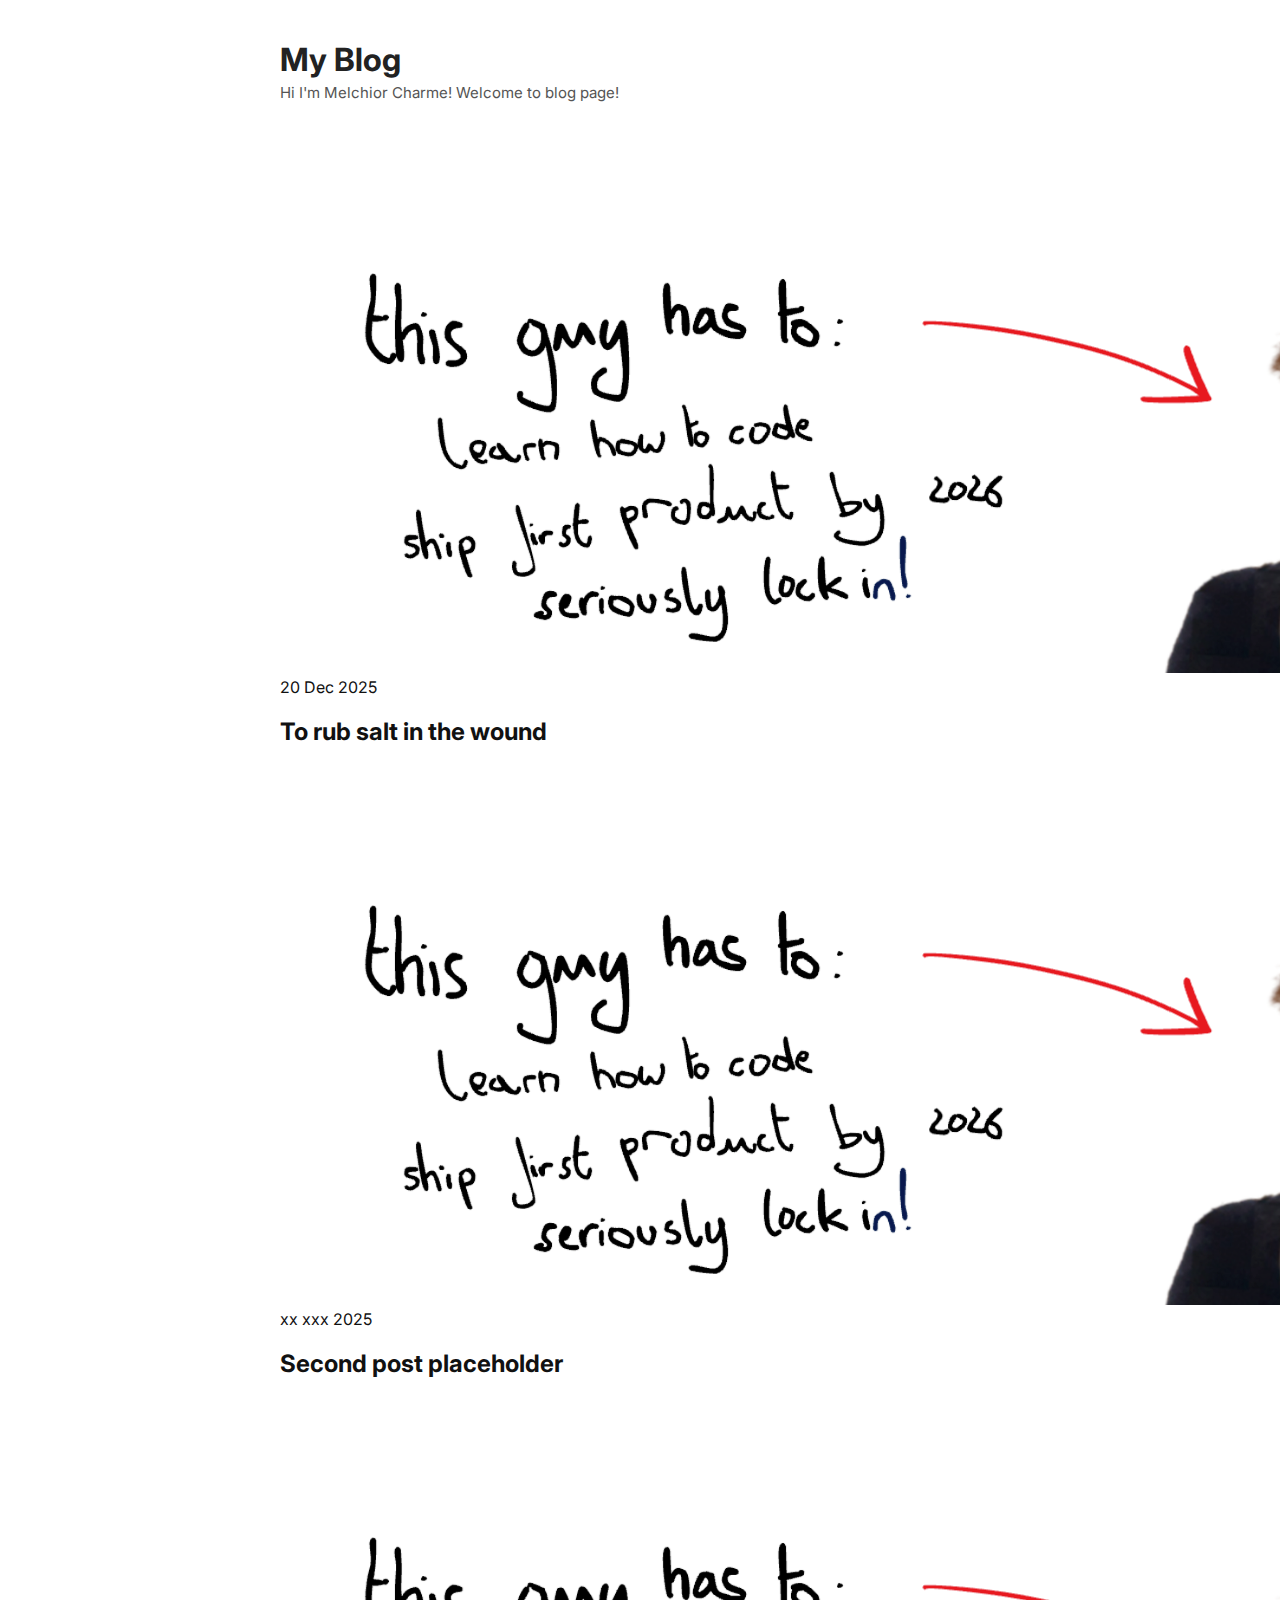
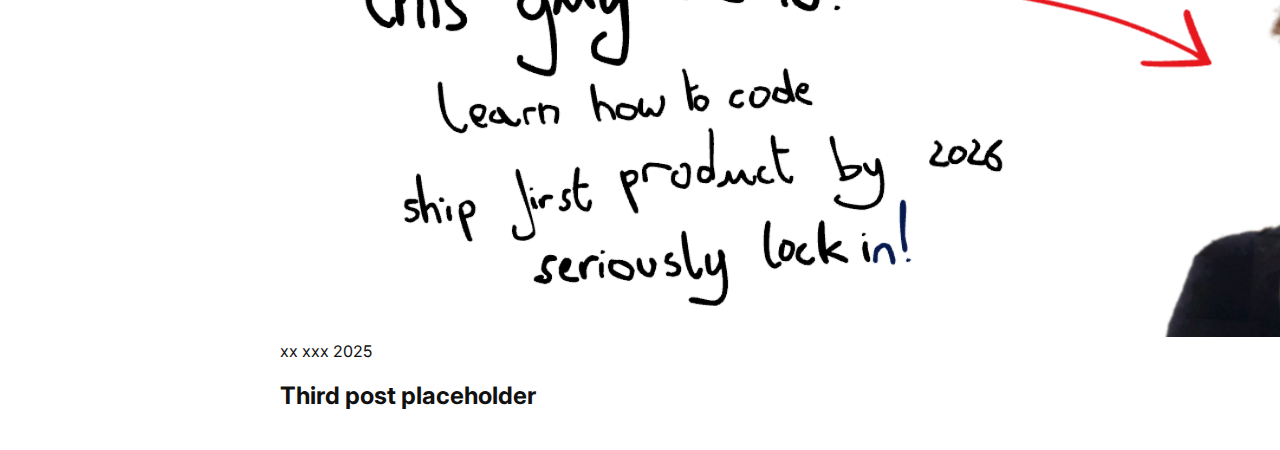
<file: index.html>
<!DOCTYPE html>
<html lang="en">
<head>
  <meta charset="UTF-8">
  <title>Melchior Charme Blog</title>
  <meta name="viewport" content="width=device-width, initial-scale=1">

  <!-- Inter font from Google Fonts -->
  <link rel="preconnect" href="https://fonts.googleapis.com">
  <link rel="preconnect" href="https://fonts.gstatic.com" crossorigin>
  <link href="https://fonts.googleapis.com/css2?family=Inter:wght@400;500;700&display=swap" rel="stylesheet">

  <!-- Our shared stylesheet -->
  <link rel="stylesheet" href="style.css">
</head>
<body>
  <div class="page">
    <header class="home-header">
      <h1>My Blog</h1>
      <p class="tagline">Hi I'm Melchior Charme! Welcome to blog page!</p>
    </header>

    <section class="card-grid">
      <!-- Card 1 -->
      <article class="post-card">
        <a href="post-1-20-12-2025.html" class="post-card-link">
          <img src="images/featured-1.jpg" alt="To rub salt in the wound" class="post-card-image">
          <div class="post-card-body">
            <div class="post-card-date">20 Dec 2025</div>
            <h2 class="post-card-title">To rub salt in the wound</h2>
          </div>
        </a>
      </article>

      <!-- Card 2 -->
      <article class="post-card">
        <a href="post-2-placeholder.html" class="post-card-link">
          <img src="images/featured-1.jpg" alt="Second placeholder post" class="post-card-image">
          <div class="post-card-body">
            <div class="post-card-date">xx xxx 2025</div>
            <h2 class="post-card-title">Second post placeholder</h2>
          </div>
        </a>
      </article>

      <!-- Card 3 -->
      <article class="post-card">
        <a href="post-3-placeholder.html" class="post-card-link">
          <img src="images/featured-1.jpg" alt="Third placeholder post" class="post-card-image">
          <div class="post-card-body">
            <div class="post-card-date">xx xxx 2025</div>
            <h2 class="post-card-title">Third post placeholder</h2>
          </div>
        </a>
      </article>
    </section>
  </div>
</body>
</html>

</html>
</file>
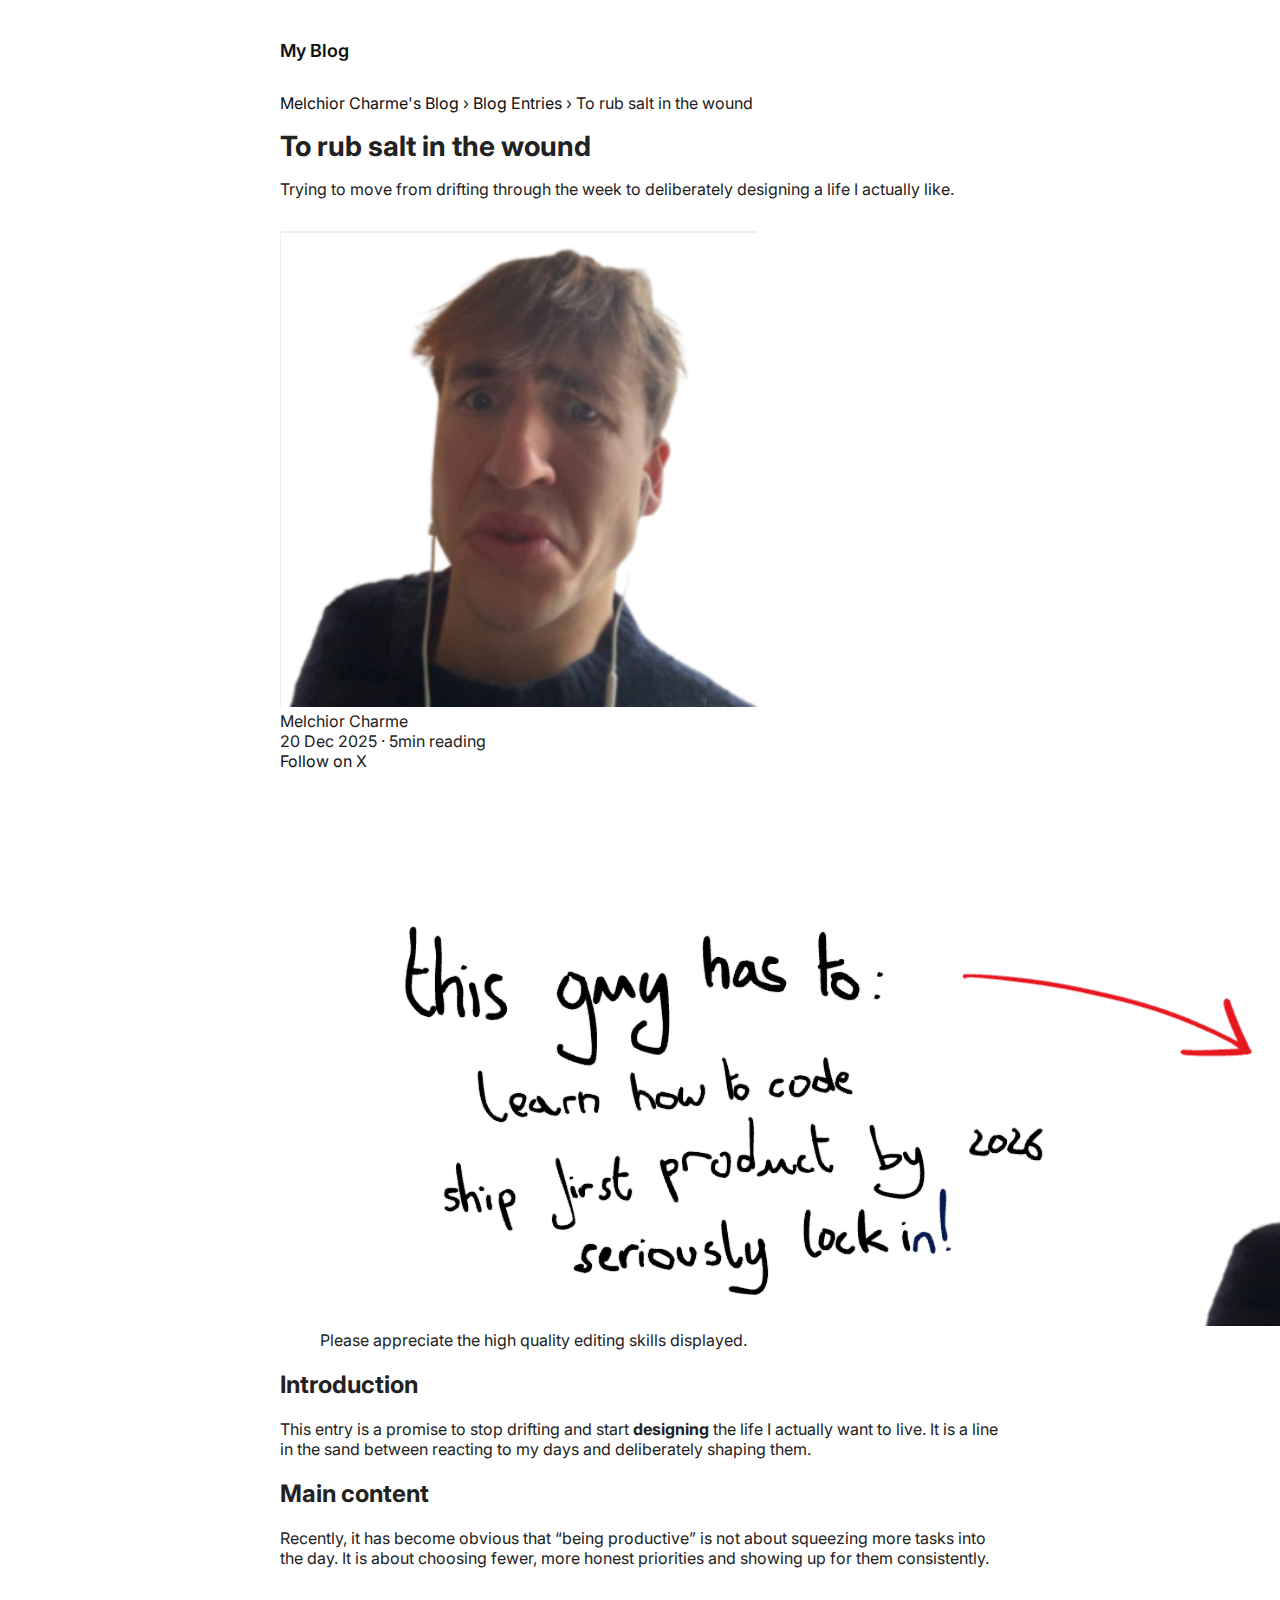
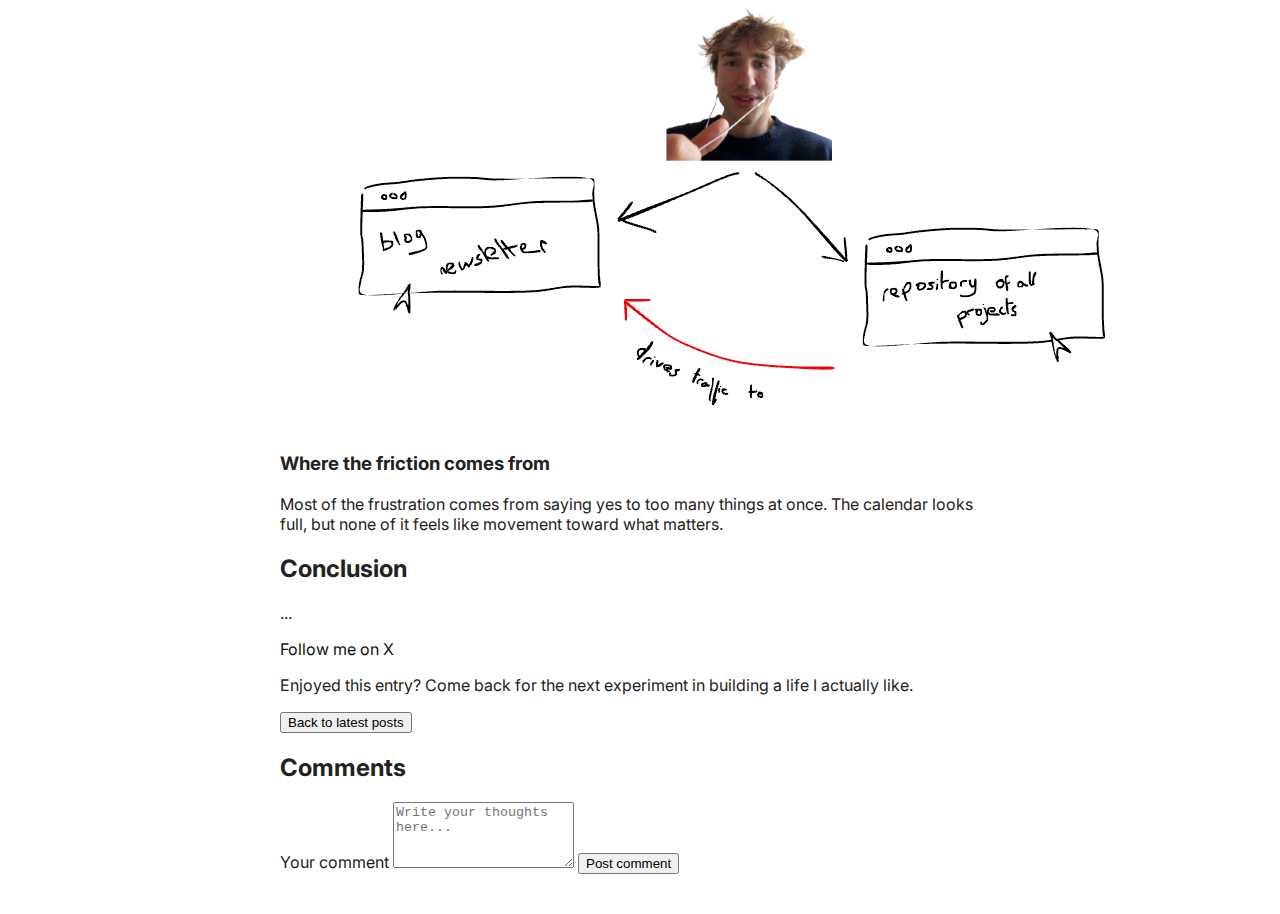
<file: post-1-20-12-2025.html>
<!DOCTYPE html>
<html lang="en">
<head>
  <meta charset="UTF-8">
  <title>To rub salt in the wound</title>
  <meta name="viewport" content="width=device-width, initial-scale=1">

  <!-- Inter font -->
  <link rel="preconnect" href="https://fonts.googleapis.com">
  <link rel="preconnect" href="https://fonts.gstatic.com" crossorigin>
  <link href="https://fonts.googleapis.com/css2?family=Inter:wght@400;500;700&display=swap" rel="stylesheet">

  <!-- Shared styles -->
  <link rel="stylesheet" href="style.css">
</head>
<body>
  <div class="page">
    <header>
      <div class="site-title">
        <a href="index.html">My Blog</a>
      </div>
    </header>

    <nav class="breadcrumbs">
      <a href="index.html">Melchior Charme's Blog</a>
      <span class="breadcrumbs-separator">›</span>
      <a href="index.html">Blog Entries</a>
      <span class="breadcrumbs-separator">›</span>
      <span class="breadcrumbs-current">To rub salt in the wound</span>
    </nav>

    <article class="post">

     
      <!-- Title + subtitle -->
      <header class="post-header">
        <h1 class="post-title">To rub salt in the wound</h1>
        <p class="post-subtitle">
          Trying to move from drifting through the week to deliberately designing a life I actually like.
        </p>
      </header>

      <!-- Author row + X button -->
      <div class="post-author-row">
        <div class="post-author">
          <img src="images/melchior.jpg" alt="Melchior Charme" class="post-author-avatar">
          <div class="post-author-meta">
            <div class="post-author-name">Melchior Charme</div>
            <div class="post-author-date">20 Dec 2025 · 5min reading</div>
          </div>
        </div>

        <a class="post-x-button" href="https://x.com/@melchiorcharme" target="_blank" rel="noopener noreferrer">
          Follow on X
        </a>
      </div>

      <!-- Featured image (you can change the src later) -->
      <figure class="post-hero">
        <img src="images/featured-1.jpg" alt="Featured image for this post">
        <figcaption>Please appreciate the high quality editing skills displayed.</figcaption>
      </figure>

      <!-- Introduction -->
      <section class="post-section post-intro">
        <h2 class="section-heading">Introduction</h2>
        <p>
          This entry is a promise to stop drifting and start <strong>designing</strong> the life I actually want to live.
          It is a line in the sand between reacting to my days and deliberately shaping them.
        </p>
      </section>

      <!-- Main content -->
      <section class="post-section">
        <h2 class="section-heading">Main content</h2>

        <p>
          Recently, it has become obvious that “being productive” is not about squeezing more tasks into the day.
          It is about choosing fewer, more honest priorities and showing up for them consistently.
        </p>

        <!-- Inline media (image or later video) -->
        <figure class="post-media">
          <img src="images/inline-1.jpg" alt="Inline media for this post">
        </figure>

        <!-- Sub-headline 1 -->
        <h3 class="sub-heading">Where the friction comes from</h3>
        <p>
          Most of the frustration comes from saying yes to too many things at once.
          The calendar looks full, but none of it feels like movement toward what matters.
        </p>
          <!-- Conclusion -->
<section class="post-section post-conclusion">
  <h2 class="section-heading">Conclusion</h2>
  <p>...</p>
</section>

<!-- Social / profile button -->
<div class="post-social">
  <a class="post-social-button" href="https://x.com/@melchiorcharme" target="_blank" rel="noopener noreferrer">
    Follow me on X
  </a>
</div>

<!-- Call-to-action -->
<div class="post-cta">
  <p>Enjoyed this entry? Come back for the next experiment in building a life I actually like.</p>
  <button type="button">Back to latest posts</button>
</div>

<!-- Comments (purely visual for now) -->
<section class="post-comments">
  <h2 class="section-heading">Comments</h2>
  <form class="comment-form">
    <label>
      Your comment
      <textarea rows="4" placeholder="Write your thoughts here..."></textarea>
    </label>
    <button type="submit">Post comment</button>
  </form>
</section>
</file>
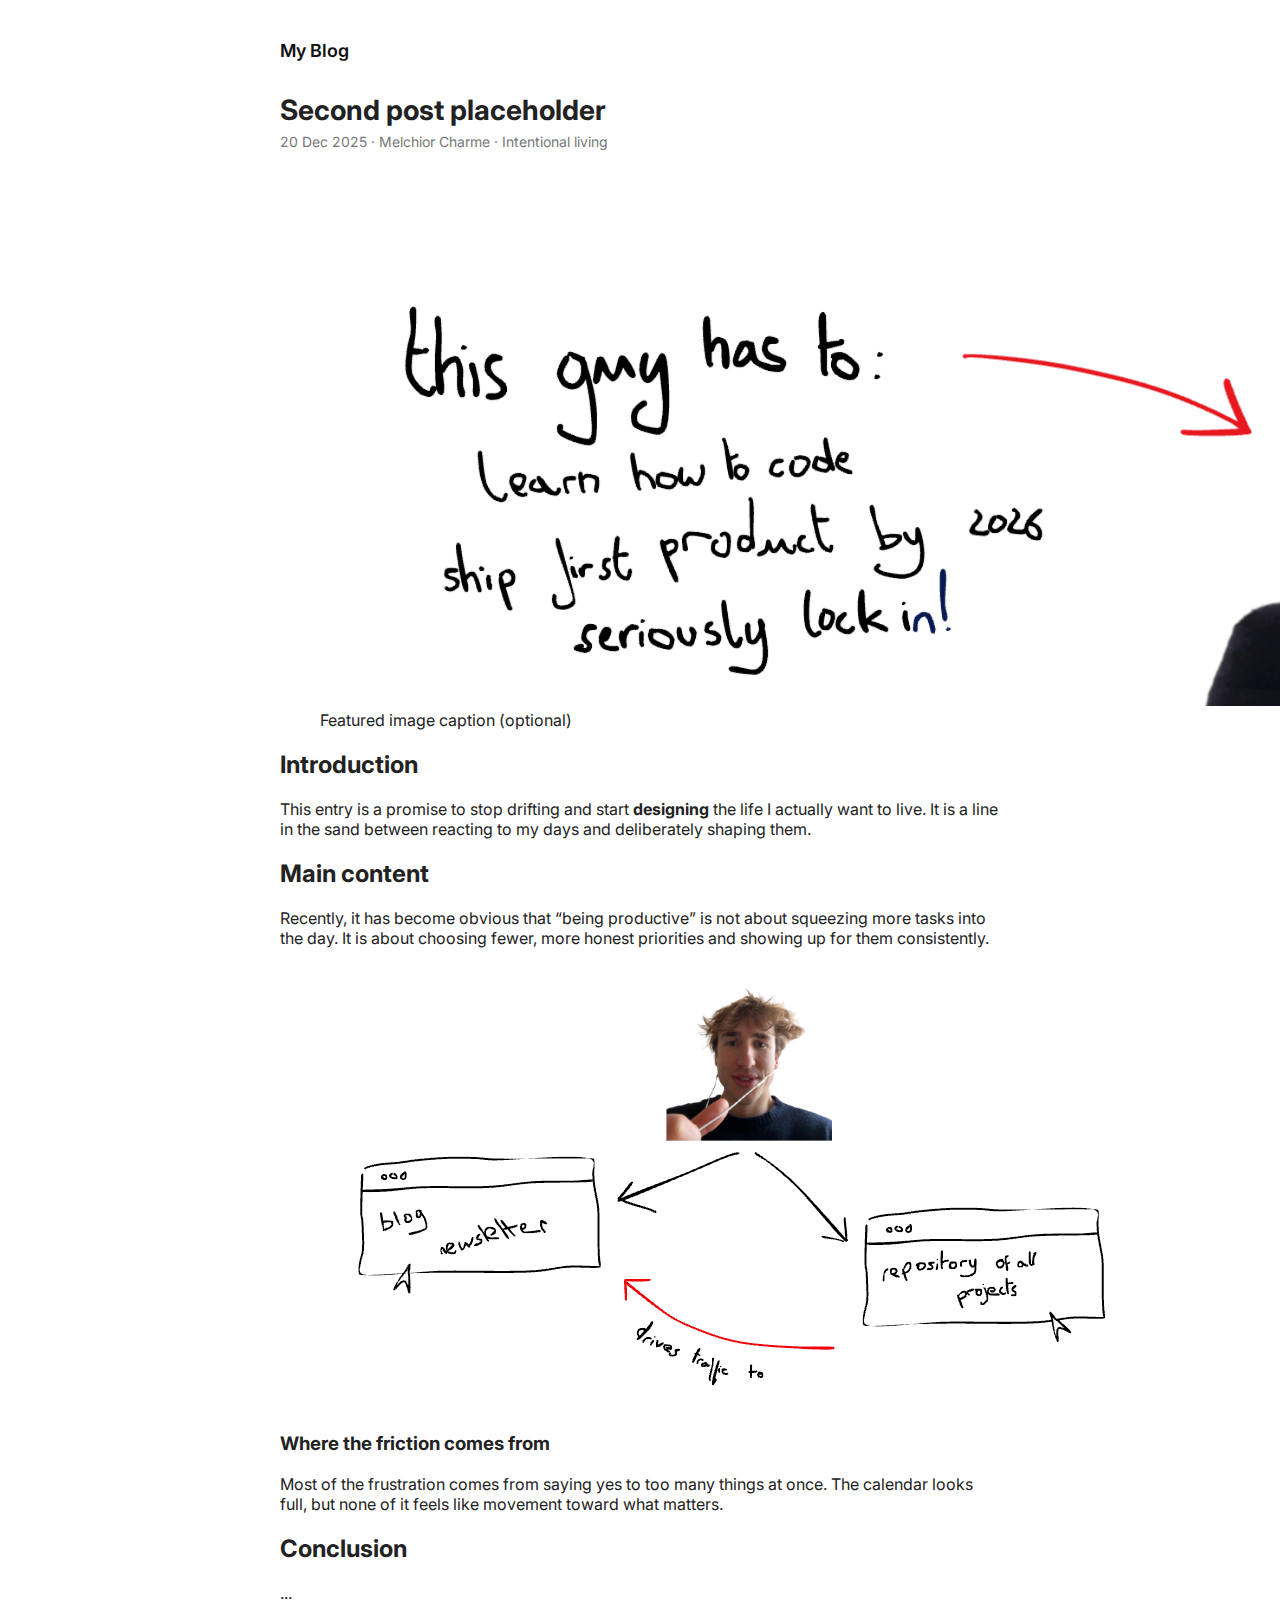
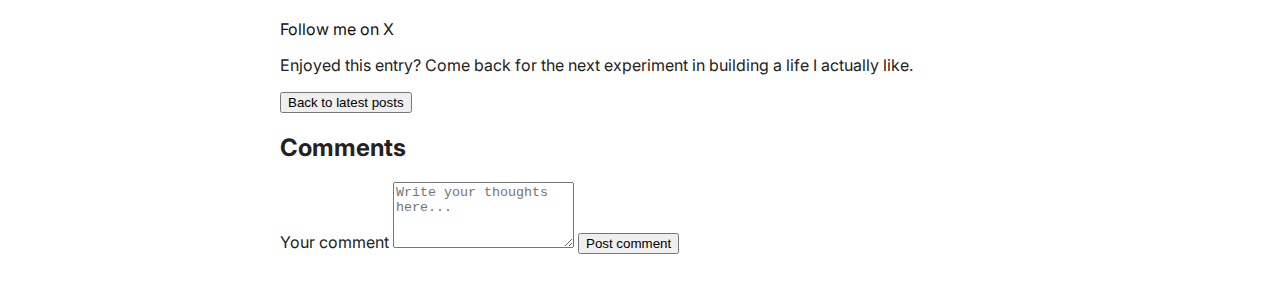
<file: post-2-placeholder.html>
<!DOCTYPE html>
<html lang="en">
<head>
  <meta charset="UTF-8">
  <title>Second post placeholder</title>
  <meta name="viewport" content="width=device-width, initial-scale=1">

  <!-- Inter font -->
  <link rel="preconnect" href="https://fonts.googleapis.com">
  <link rel="preconnect" href="https://fonts.gstatic.com" crossorigin>
  <link href="https://fonts.googleapis.com/css2?family=Inter:wght@400;500;700&display=swap" rel="stylesheet">

  <!-- Shared styles -->
  <link rel="stylesheet" href="style.css">
</head>
<body>
  <div class="page">
    <header>
      <div class="site-title">
        <a href="index.html">My Blog</a>
      </div>
    </header>

    <article class="post">

      <!-- Headline -->
      <h1 class="post-title">Second post placeholder</h1>

      <!-- Meta row: date · author · category -->
      <div class="post-meta-row">
        <span class="post-meta">20 Dec 2025</span>
        <span class="post-meta">· Melchior Charme</span>
        <span class="post-meta">· Intentional living</span>
      </div>

      <!-- Featured image (you can change the src later) -->
      <figure class="post-hero">
        <img src="images/featured-1.jpg" alt="Featured image for this post">
        <figcaption>Featured image caption (optional)</figcaption>
      </figure>

      <!-- Introduction -->
      <section class="post-section post-intro">
        <h2 class="section-heading">Introduction</h2>
        <p>
          This entry is a promise to stop drifting and start <strong>designing</strong> the life I actually want to live.
          It is a line in the sand between reacting to my days and deliberately shaping them.
        </p>
      </section>

      <!-- Main content -->
      <section class="post-section">
        <h2 class="section-heading">Main content</h2>

        <p>
          Recently, it has become obvious that “being productive” is not about squeezing more tasks into the day.
          It is about choosing fewer, more honest priorities and showing up for them consistently.
        </p>

        <!-- Inline media (image or later video) -->
        <figure class="post-media">
          <img src="images/inline-1.jpg" alt="Inline media for this post">
        </figure>

        <!-- Sub-headline 1 -->
        <h3 class="sub-heading">Where the friction comes from</h3>
        <p>
          Most of the frustration comes from saying yes to too many things at once.
          The calendar looks full, but none of it feels like movement toward what matters.

          <!-- Conclusion -->
<section class="post-section post-conclusion">
  <h2 class="section-heading">Conclusion</h2>
  <p>...</p>
</section>

<!-- Social / profile button -->
<div class="post-social">
  <a class="post-social-button" href="https://x.com/@melchiorcharme" target="_blank" rel="noopener noreferrer">
    Follow me on X
  </a>
</div>

<!-- Call-to-action -->
<div class="post-cta">
  <p>Enjoyed this entry? Come back for the next experiment in building a life I actually like.</p>
  <button type="button">Back to latest posts</button>
</div>

<!-- Comments (purely visual for now) -->
<section class="post-comments">
  <h2 class="section-heading">Comments</h2>
  <form class="comment-form">
    <label>
      Your comment
      <textarea rows="4" placeholder="Write your thoughts here..."></textarea>
    </label>
    <button type="submit">Post comment</button>
  </form>
</section>
</file>
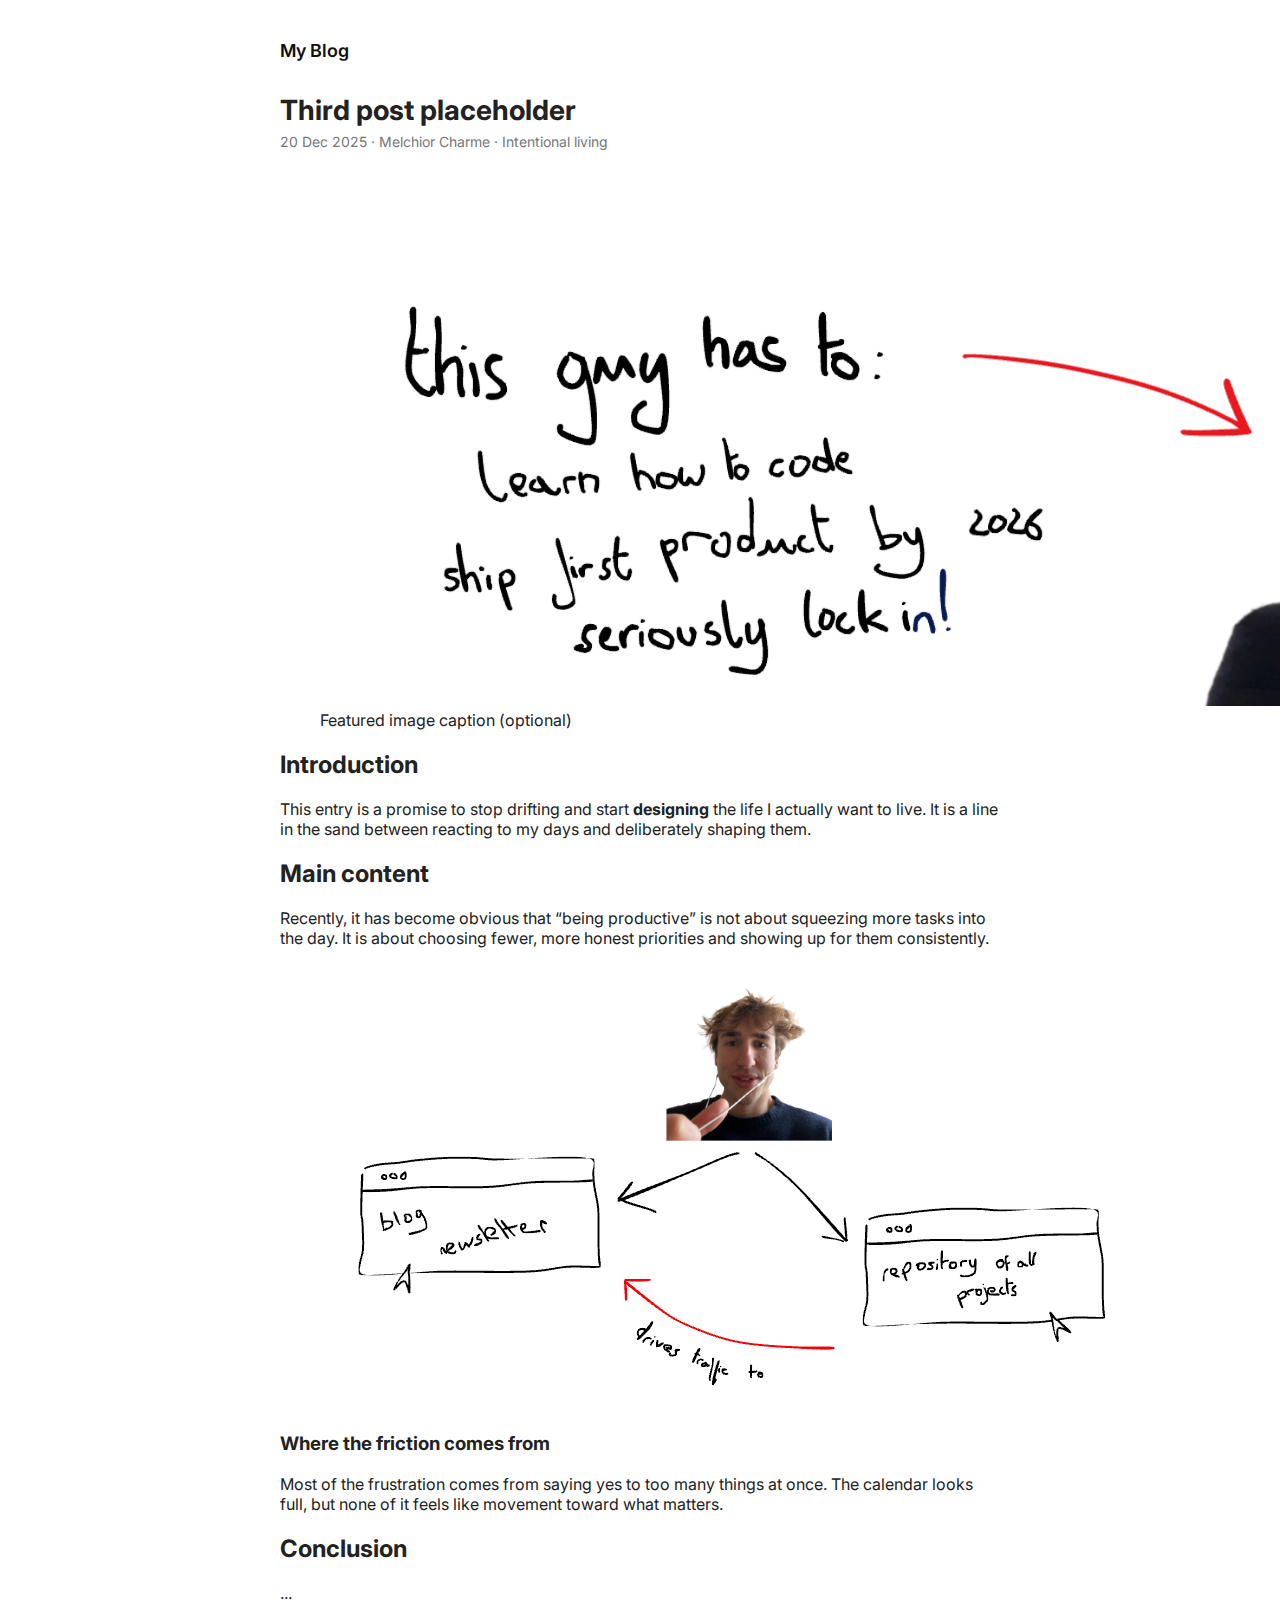
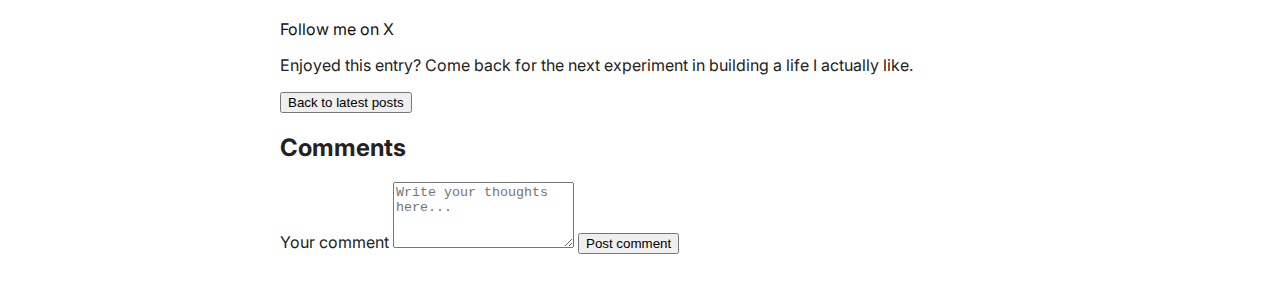
<file: post-3-placeholder.html>
<!DOCTYPE html>
<html lang="en">
<head>
  <meta charset="UTF-8">
  <title>Third post placeholder</title>
  <meta name="viewport" content="width=device-width, initial-scale=1">

  <!-- Inter font -->
  <link rel="preconnect" href="https://fonts.googleapis.com">
  <link rel="preconnect" href="https://fonts.gstatic.com" crossorigin>
  <link href="https://fonts.googleapis.com/css2?family=Inter:wght@400;500;700&display=swap" rel="stylesheet">

  <!-- Shared styles -->
  <link rel="stylesheet" href="style.css">
</head>
<body>
  <div class="page">
    <header>
      <div class="site-title">
        <a href="index.html">My Blog</a>
      </div>
    </header>

    <article class="post">

      <!-- Headline -->
      <h1 class="post-title">Third post placeholder</h1>

      <!-- Meta row: date · author · category -->
      <div class="post-meta-row">
        <span class="post-meta">20 Dec 2025</span>
        <span class="post-meta">· Melchior Charme</span>
        <span class="post-meta">· Intentional living</span>
      </div>

      <!-- Featured image (you can change the src later) -->
      <figure class="post-hero">
        <img src="images/featured-1.jpg" alt="Featured image for this post">
        <figcaption>Featured image caption (optional)</figcaption>
      </figure>

      <!-- Introduction -->
      <section class="post-section post-intro">
        <h2 class="section-heading">Introduction</h2>
        <p>
          This entry is a promise to stop drifting and start <strong>designing</strong> the life I actually want to live.
          It is a line in the sand between reacting to my days and deliberately shaping them.
        </p>
      </section>

      <!-- Main content -->
      <section class="post-section">
        <h2 class="section-heading">Main content</h2>

        <p>
          Recently, it has become obvious that “being productive” is not about squeezing more tasks into the day.
          It is about choosing fewer, more honest priorities and showing up for them consistently.
        </p>

        <!-- Inline media (image or later video) -->
        <figure class="post-media">
          <img src="images/inline-1.jpg" alt="Inline media for this post">
        </figure>

        <!-- Sub-headline 1 -->
        <h3 class="sub-heading">Where the friction comes from</h3>
        <p>
          Most of the frustration comes from saying yes to too many things at once.
          The calendar looks full, but none of it feels like movement toward what matters.

          <!-- Conclusion -->
<section class="post-section post-conclusion">
  <h2 class="section-heading">Conclusion</h2>
  <p>...</p>
</section>

<!-- Social / profile button -->
<div class="post-social">
  <a class="post-social-button" href="https://x.com/@melchiorcharme" target="_blank" rel="noopener noreferrer">
    Follow me on X
  </a>
</div>

<!-- Call-to-action -->
<div class="post-cta">
  <p>Enjoyed this entry? Come back for the next experiment in building a life I actually like.</p>
  <button type="button">Back to latest posts</button>
</div>

<!-- Comments (purely visual for now) -->
<section class="post-comments">
  <h2 class="section-heading">Comments</h2>
  <form class="comment-form">
    <label>
      Your comment
      <textarea rows="4" placeholder="Write your thoughts here..."></textarea>
    </label>
    <button type="submit">Post comment</button>
  </form>
</section>
</file>
<file: style.css>
/* Global page layout */
body {
  font-family: "Inter", system-ui, -apple-system, BlinkMacSystemFont, sans-serif;
  background-color: #ffffff;
  color: #222222;
  margin: 0;
}

.page {
  max-width: 720px;
  margin: 40px auto;
  padding: 0 16px;
}

/* Homepage-specific styles */
h1 {
  font-size: 32px;
  margin-bottom: 4px;
}

.tagline {
  margin-top: 0;
  margin-bottom: 32px;
  color: #555555;
  font-size: 15px;
}

.year {
  margin-top: 32px;
  margin-bottom: 8px;
  font-weight: 600;
  font-size: 15px;
  letter-spacing: 0.03em;
  text-transform: uppercase;
  color: #777777;
}

.post-list {
  list-style: none;
  padding: 0;
  margin: 0;
}

.post-list li {
  margin-bottom: 8px;
  font-size: 15px;
}

.post-date {
  color: #777777;
  margin-right: 8px;
}

/* Links */
a {
  color: #111111;
  text-decoration: none;
  border-bottom: 1px solid transparent;
}

a:hover {
  border-bottom-color: #111111;
}

/* Post page styles */
header {
  margin-bottom: 32px;
}

.site-title {
  font-size: 18px;
  font-weight: 600;
  margin: 0 0 4px 0;
}

.site-title a {
  color: #111111;
  text-decoration: none;
  border-bottom: 1px solid transparent;
}

.site-title a:hover {
  border-bottom-color: #111111;
}

.post-title {
  font-size: 28px;
  margin: 16px 0 4px 0;
}

.post-meta {
  font-size: 14px;
  color: #777777;
  margin-bottom: 24px;
}

.post-body p {
  font-size: 16px;
  line-height: 1.7;
  margin: 0 0 16px 0;
}

.post-body strong {
  font-weight: 600;
}

.back-link {
  margin-top: 32px;
  font-size: 14px;
}

.back-link a {
  color: #111111;
  text-decoration: none;
  border-bottom: 1px solid transparent;
}

.back-link a:hover {
  border-bottom-color: #111111;
}
</file>
